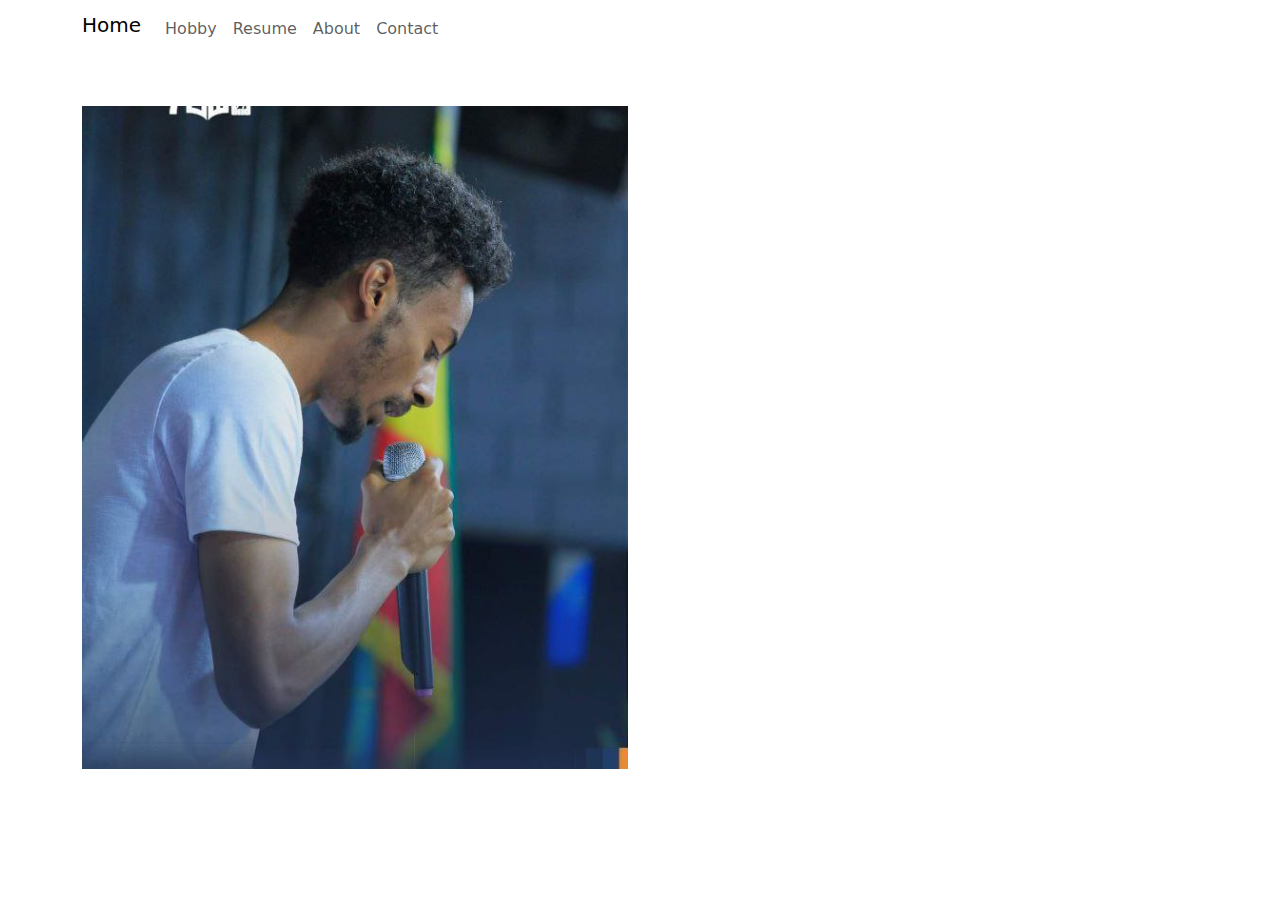
<file: Src/Home/index.html>
<!DOCTYPE html>
<html lang="en">
<head>
    <meta charset="UTF-8">
    <meta name="viewport" content="width=device-width, initial-scale=1.0">
    <title>Home</title>
    <!-- Link to Bootstrap CSS -->
    <link rel="stylesheet" href="../bootstrap-5.3.2-dist/bootstrap-5.3.2-dist/css/bootstrap.min.css">
</head>
<body>
    <header>
        <div class="container">
            <nav class="navbar navbar-expand-lg navbar-green bg-green">
                <h1 class="navbar-brand logo">Home</h1>
                <!-- Add ml-auto to align items to the right -->
                <div class="navbar-nav ml-auto">
                    <a href="../Hobby/hobby.html" class="nav-link hb">Hobby</a>
                    <a href="../Resume/resume.html" class="nav-link hb">Resume</a>
                    <a href="../About/about.html" class="nav-link ab">About</a>
                    <a href="../contact/contact.html" class="nav-link ab">Contact</a>
                </div>
            </nav>
        </div>
    </header>
    <main>
        <section class="container mt-5">
            <div class="row">
                <div class="col-md-6">
                    <img src="../Images/mik with mik.jpg" alt="My photo" class="img-fluid" />
                </div>
                <div class="col-md-6">
                    <div class="para mt-3">
                        <p class="text-white">
                            Lorem ipsum dolor sit amet consectetur adipisicing elit. Quae
                            maiores aspernatur velit labore doloremque itaque, eveniet
                            molestias fugiat tenetur quo quisquam aperiam hic nemo similique
                            odit modi porro deserunt vero autem repellat. Corrupti, voluptatem
                            sapiente tenetur officia, earum tempora error aut odio placeat
                            ipsam suscipit temporibus laudantium explicabo qui aliquam facilis
                            illo dolorum veritatis dolor iste possimus porro debitis?
                            Corporis.
                        </p>
                    </div>
                </div>
            </div>
        </section>
    </main>

    <!-- Link to Bootstrap JavaScript and Popper.js (required for Bootstrap's JavaScript plugins) -->
    <script src="../bootstrap-5.3.2-dist/bootstrap-5.3.2-dist/js/bootstrap.bundle.min.js"></script>
</body>
</html>
</file>
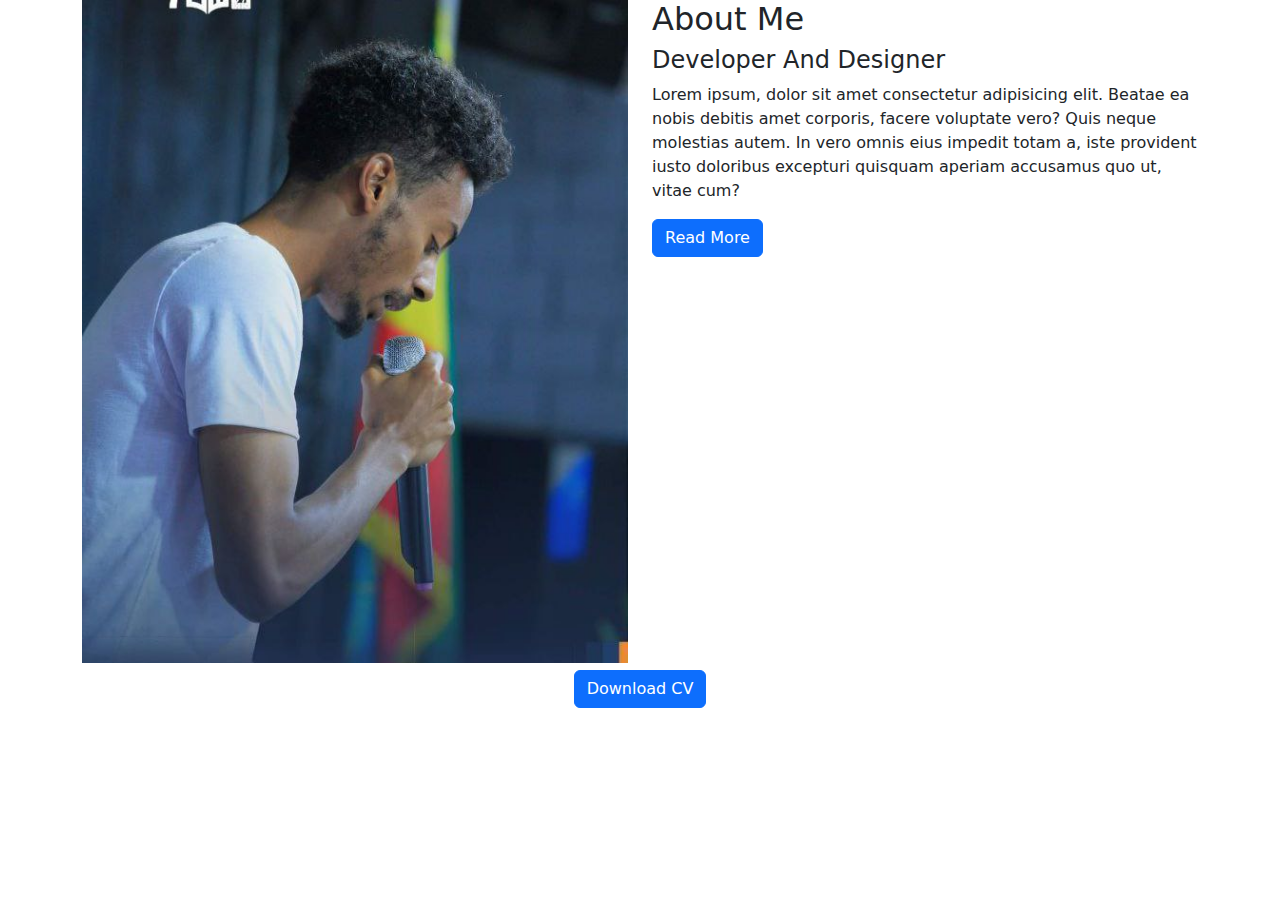
<file: Src/About/about.html>
<!DOCTYPE html>
<html lang="en">
<head>
    <meta charset="UTF-8">
    <meta name="viewport" content="width=device-width, initial-scale=1.0">
    <title>Document</title>
    <link rel="stylesheet" href="../bootstrap-5.3.2-dist/bootstrap-5.3.2-dist/css/bootstrap.min.css">
</head>
<body>
    <main class="container">
        <div class="row">
            <div class="col-lg-6">
                <img src="../Images/mik with mik.jpg" alt="My photo" class="img-fluid">
            </div>
            <div class="col-lg-6 about">
                <h2>About Me</h2>
                <h4>Developer And Designer</h4>
                <p>Lorem ipsum, dolor sit amet consectetur adipisicing elit. Beatae ea nobis debitis amet corporis, facere voluptate vero? Quis neque molestias autem. In vero omnis eius impedit totam a, iste provident iusto doloribus excepturi quisquam aperiam accusamus quo ut, vitae cum?</p>
                <a href="#" class="btn btn-primary">Read More</a>
            </div>
        </div>
        <div class="row mini">
            <div class="btn">
                <a href="#" class="btn btn-primary">Download CV</a>
            </div>
            <div class="read"></div>
        </div>
    </main>

    <!-- Link to Bootstrap JavaScript and Popper.js (required for Bootstrap's JavaScript plugins) -->
    <script src="../bootstrap-5.3.2-dist/bootstrap-5.3.2-dist/js/bootstrap.bundle.min.js"></script>
</body>
</html>
</file>
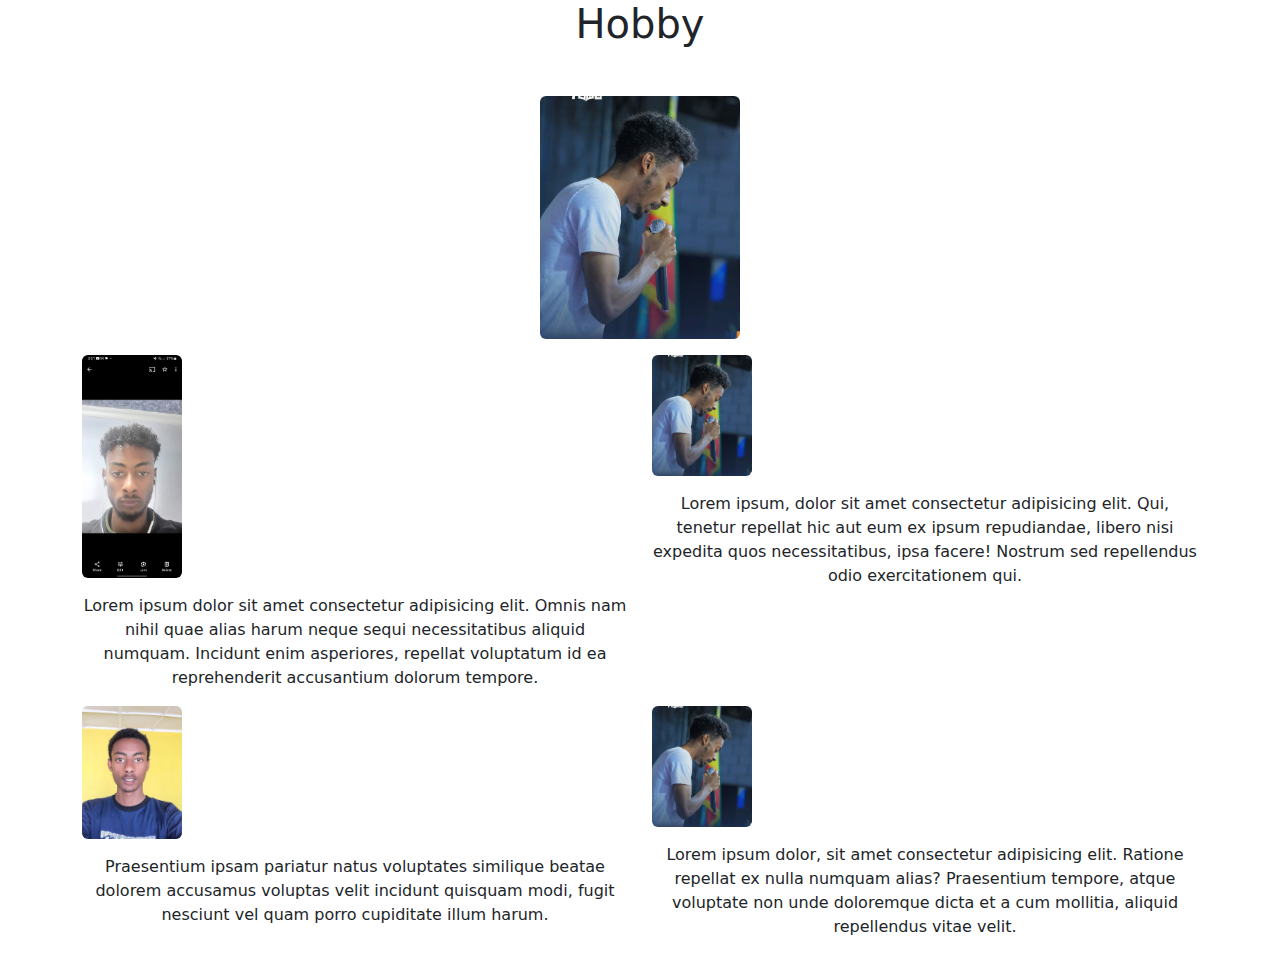
<file: Src/Hobby/hobby.html>
<!DOCTYPE html>
<html lang="en">
<head>
    <meta charset="UTF-8">
    <meta name="viewport" content="width=device-width, initial-scale=1.0">
    <title>Hobby</title>
    <link rel="stylesheet" href="../bootstrap-5.3.2-dist/bootstrap-5.3.2-dist/css/bootstrap.min.css">
</head>
<body>
    <header>
        <div class="header text-center">
            <h1>Hobby</h1>
        </div>
    </header>
    <main class="container mt-5">
        <section>
            <div class="row">
                <div class="col-md-12 mb-3 text-center">
                    <img src="../Images/mik with mik.jpg" alt="My photo" class="img-fluid rounded" style="max-width: 200px; height: auto;">
                </div>
                <div class="col-md-12">
                    <div class="row sides">
                        <div class="col-md-6 side1">
                            <img src="../Images/Mik earphone.jpg" alt="My photo" class="img-fluid rounded" style="max-width: 100px; height: auto;">
                            <p class="text-center mt-3">Lorem ipsum dolor sit amet consectetur adipisicing elit. Omnis nam nihil quae alias harum neque sequi necessitatibus aliquid numquam. Incidunt enim asperiores, repellat voluptatum id ea reprehenderit accusantium dolorum tempore.</p>
                        </div>
                        <div class="col-md-6 side2">
                            <img src="../Images/mik with mik.jpg" alt="My photo" class="img-fluid rounded" style="max-width: 100px; height: auto;">
                            <p class="text-center mt-3">Lorem ipsum, dolor sit amet consectetur adipisicing elit. Qui, tenetur repellat hic aut eum ex ipsum repudiandae, libero nisi expedita quos necessitatibus, ipsa facere! Nostrum sed repellendus odio exercitationem qui.</p>
                        </div>
                        <div class="col-md-6 side3">
                            <img src="../Images/mik yellow bg.jpg" alt="My photo" class="img-fluid rounded" style="max-width: 100px; height: auto;">
                            <p class="text-center mt-3">Praesentium ipsam pariatur natus voluptates similique beatae dolorem accusamus voluptas velit incidunt quisquam modi, fugit nesciunt vel quam porro cupiditate illum harum.</p>
                        </div>
                        <div class="col-md-6 side4">
                            <img src="../Images/mik with mik.jpg" alt="My photo" class="img-fluid rounded" style="max-width: 100px; height: auto;">
                            <p class="text-center mt-3">Lorem ipsum dolor, sit amet consectetur adipisicing elit. Ratione repellat ex nulla numquam alias? Praesentium tempore, atque voluptate non unde doloremque dicta et a cum mollitia, aliquid repellendus vitae velit.</p>
                        </div>
                    </div>
                </div>
            </div>
        </section>
    </main>

    <script src="../bootstrap-5.3.2-dist/bootstrap-5.3.2-dist/js/bootstrap.bundle.min.js"></script>
</body>
</html>
</file>
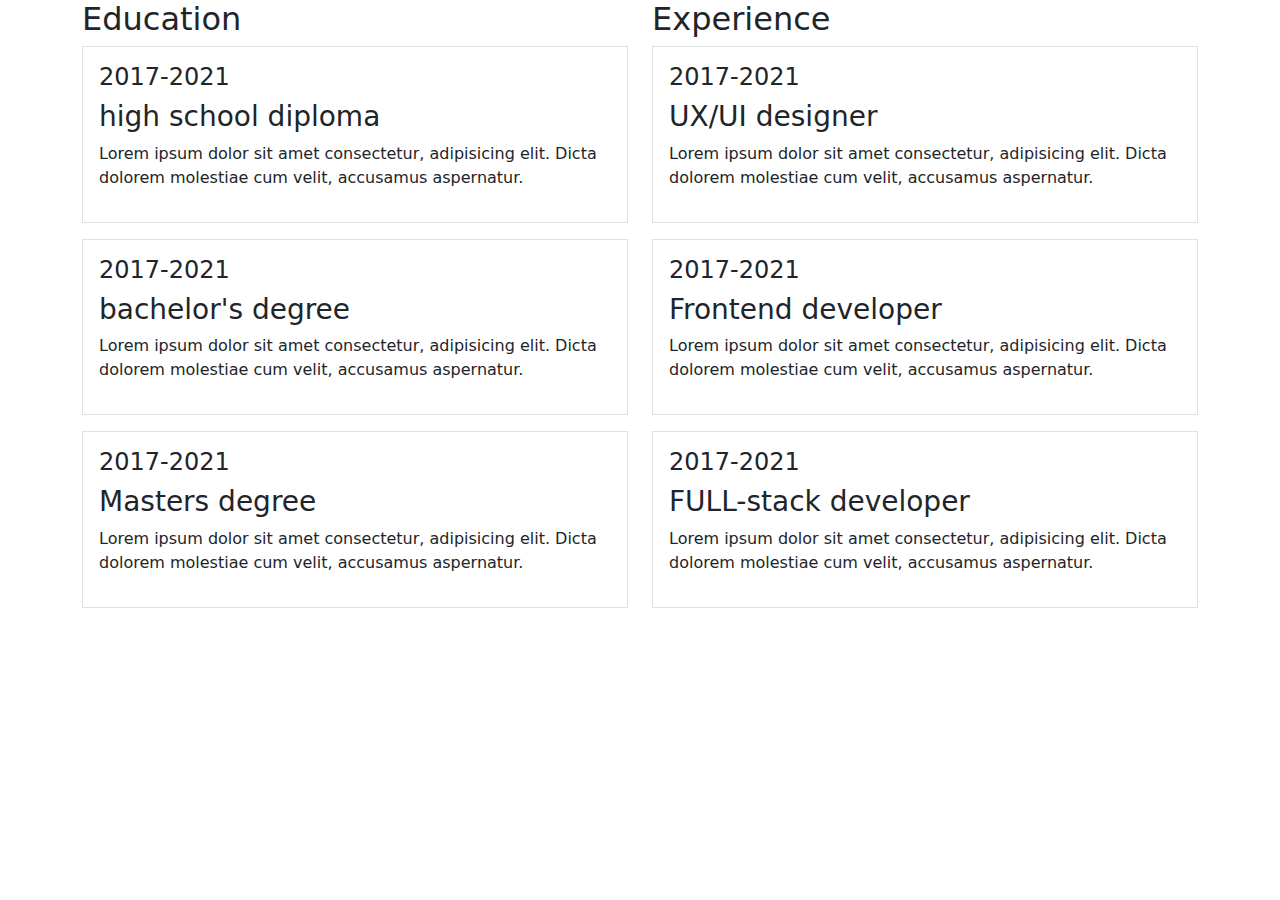
<file: Src/Resume/resume.html>
<!DOCTYPE html>
<html lang="en">
<head>
    <meta charset="UTF-8">
    <meta name="viewport" content="width=device-width, initial-scale=1.0">
    <title>Resume</title>
    <link rel="stylesheet" href="../bootstrap-5.3.2-dist/bootstrap-5.3.2-dist/css/bootstrap.min.css">
</head>
<body>
    <div class="container">

        <main class="row">

            <section class="col">
                <header class="title">
                    <h2>Education</h2>
                </header>

                <div class="contents">

                    <div class="box border p-3 mb-3">
                        <h4>2017-2021</h4>
                        <h3>high school diploma</h3>
                        <p>Lorem ipsum dolor sit amet consectetur, adipisicing elit. Dicta dolorem molestiae cum velit, accusamus aspernatur. </p>
                    </div>


                    <div class="box border p-3 mb-3">
                        <h4>2017-2021</h4>
                        <h3>bachelor's degree</h3>
                        <p>Lorem ipsum dolor sit amet consectetur, adipisicing elit. Dicta dolorem molestiae cum velit, accusamus aspernatur. </p>
                    </div>

                    <div class="box border p-3 mb-3">
                        <h4>2017-2021</h4>
                        <h3>Masters degree</h3>
                        <p>Lorem ipsum dolor sit amet consectetur, adipisicing elit. Dicta dolorem molestiae cum velit, accusamus aspernatur. </p>
                    </div>
                </div>
                
            </section>

            <section class="col">
                <header class="title">
                    <h2>Experience</h2>
                </header>

                <div class="contents">
                    <div class="box border p-3 mb-3">
                        <h4>2017-2021</h4>
                        <h3>UX/UI designer</h3>
                        <p>Lorem ipsum dolor sit amet consectetur, adipisicing elit. Dicta dolorem molestiae cum velit, accusamus aspernatur. </p>
                    </div>

                    <div class="box border p-3 mb-3">
                        <h4>2017-2021</h4>
                        <h3>Frontend developer</h3>
                        <p>Lorem ipsum dolor sit amet consectetur, adipisicing elit. Dicta dolorem molestiae cum velit, accusamus aspernatur. </p>
                    </div>

                    <div class="box border p-3 mb-3">
                        <h4>2017-2021</h4>
                        <h3>FULL-stack developer</h3>
                        <p>Lorem ipsum dolor sit amet consectetur, adipisicing elit. Dicta dolorem molestiae cum velit, accusamus aspernatur. </p>
                    </div>
                    
                </div>
                
            </section>


        </main>
    </div>
    
    <script src="../bootstrap-5.3.2-dist/bootstrap-5.3.2-dist/js/bootstrap.bundle.min.js"></script>
</body>
</html>
</file>
